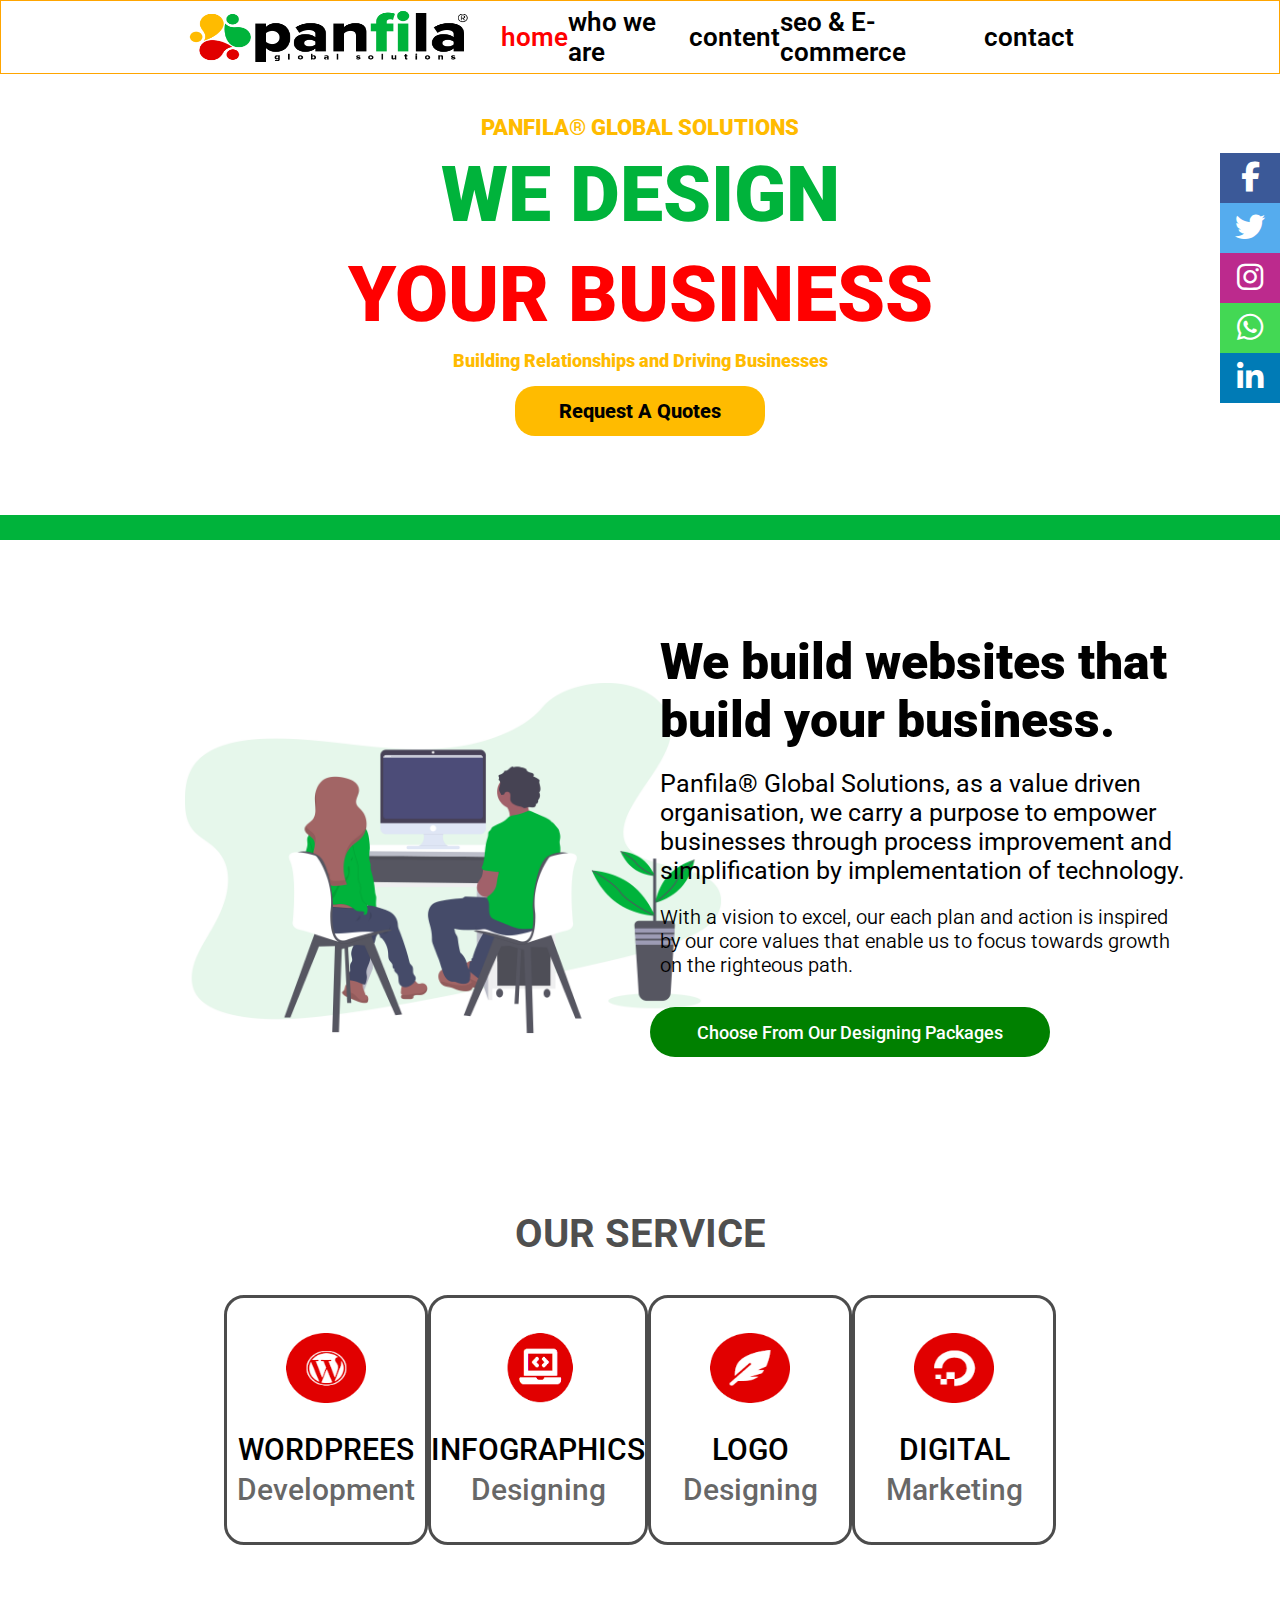
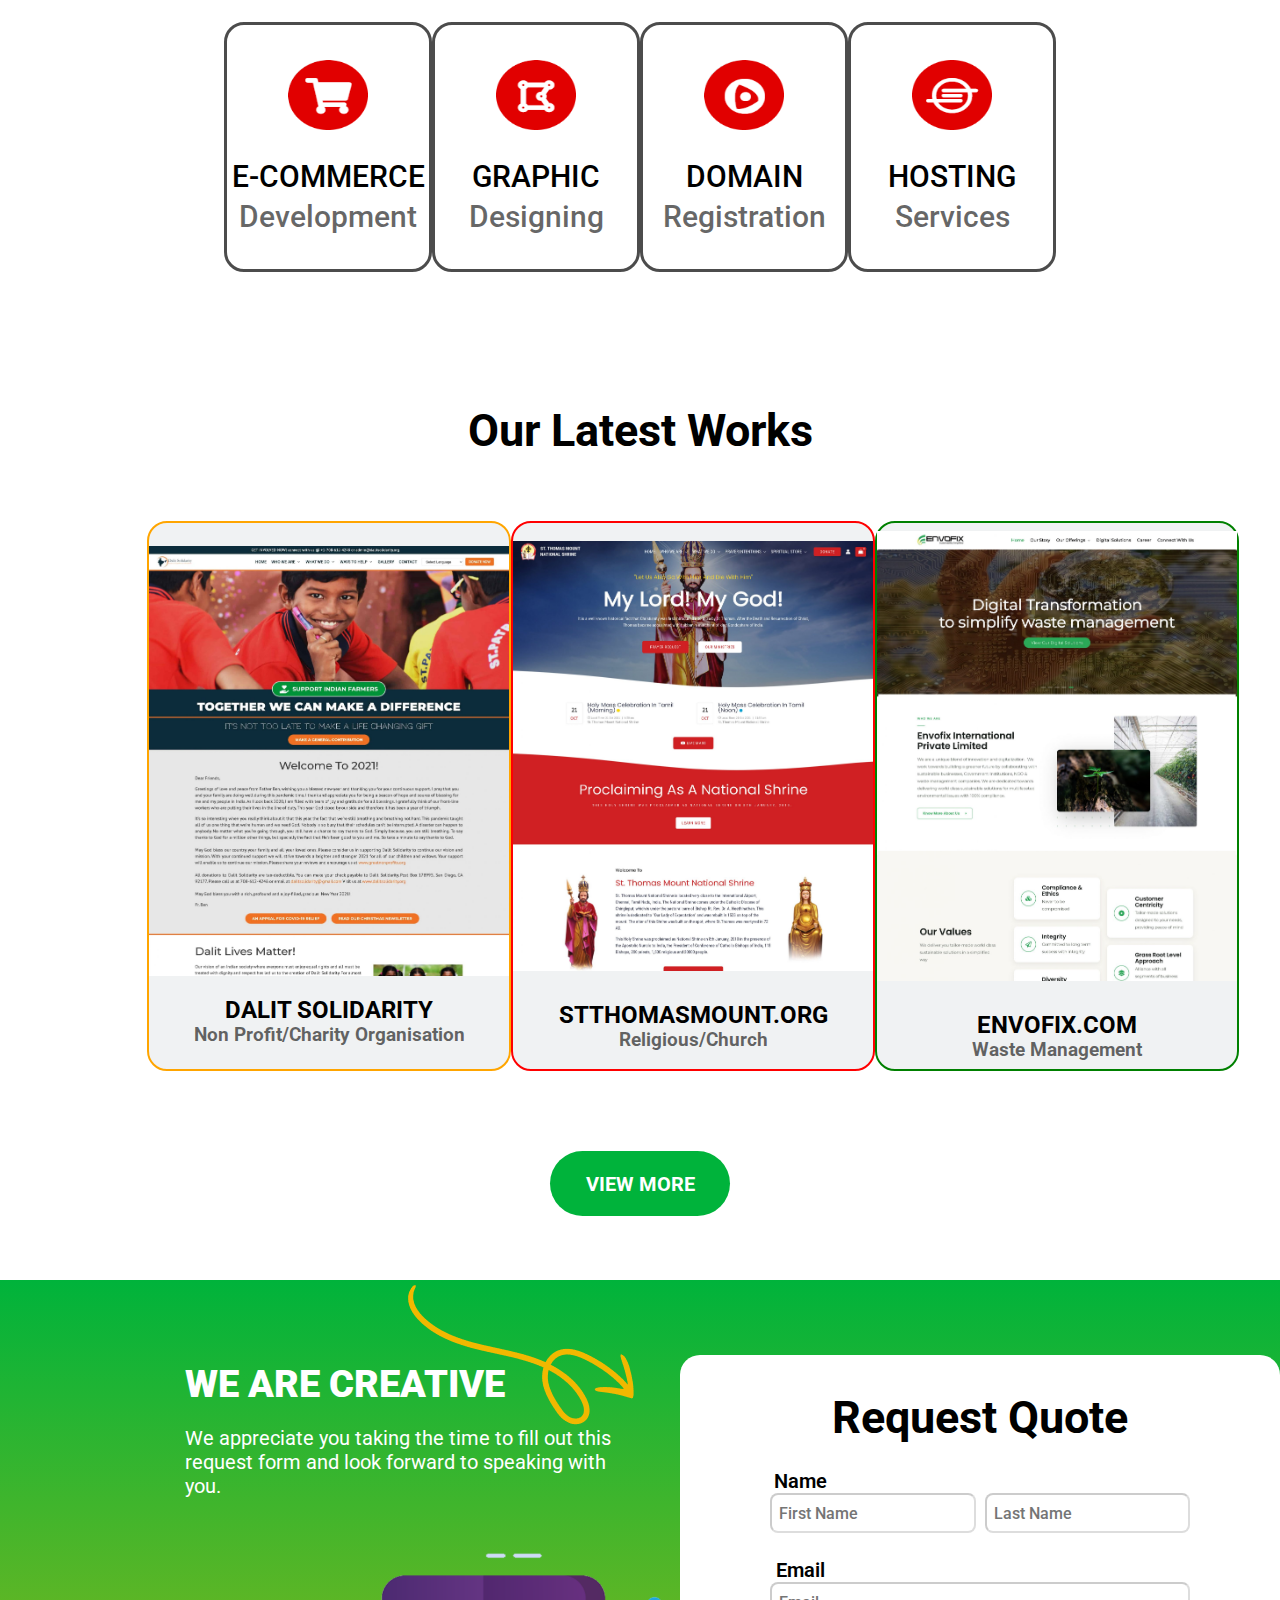
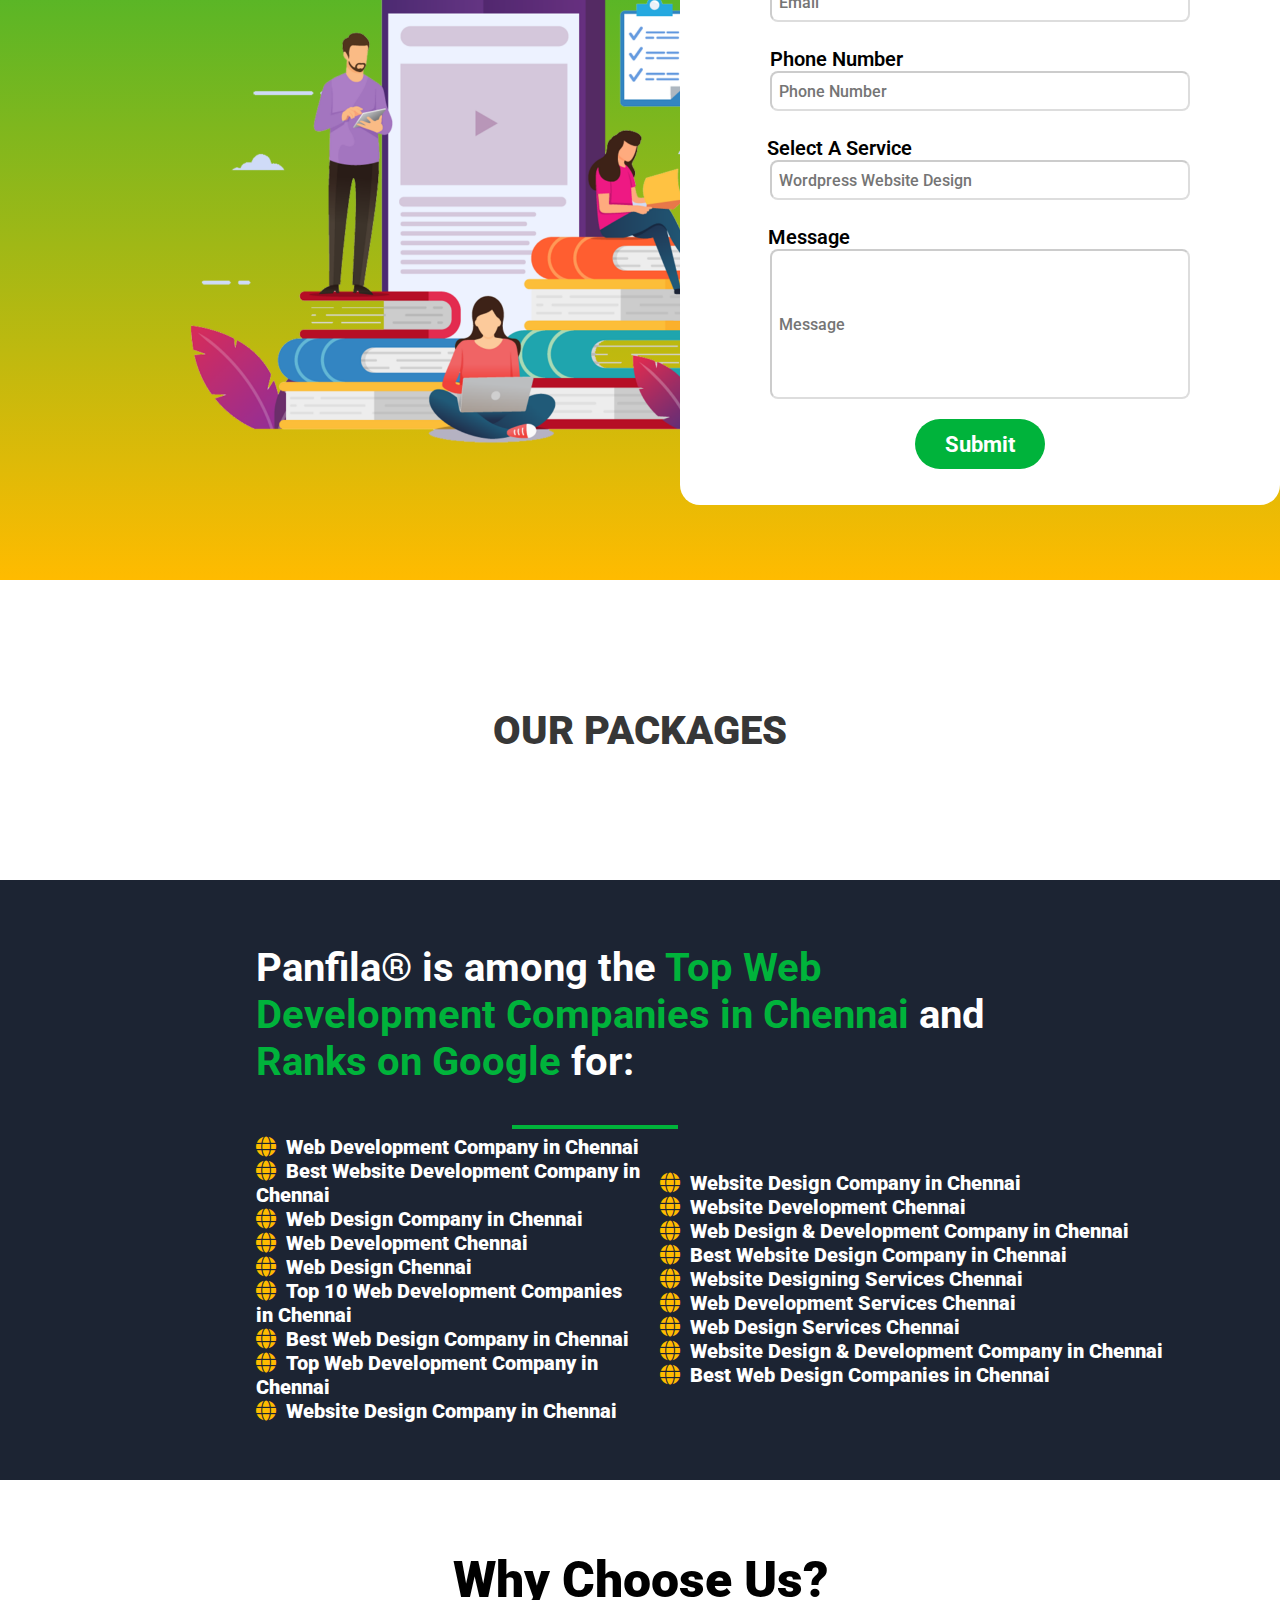
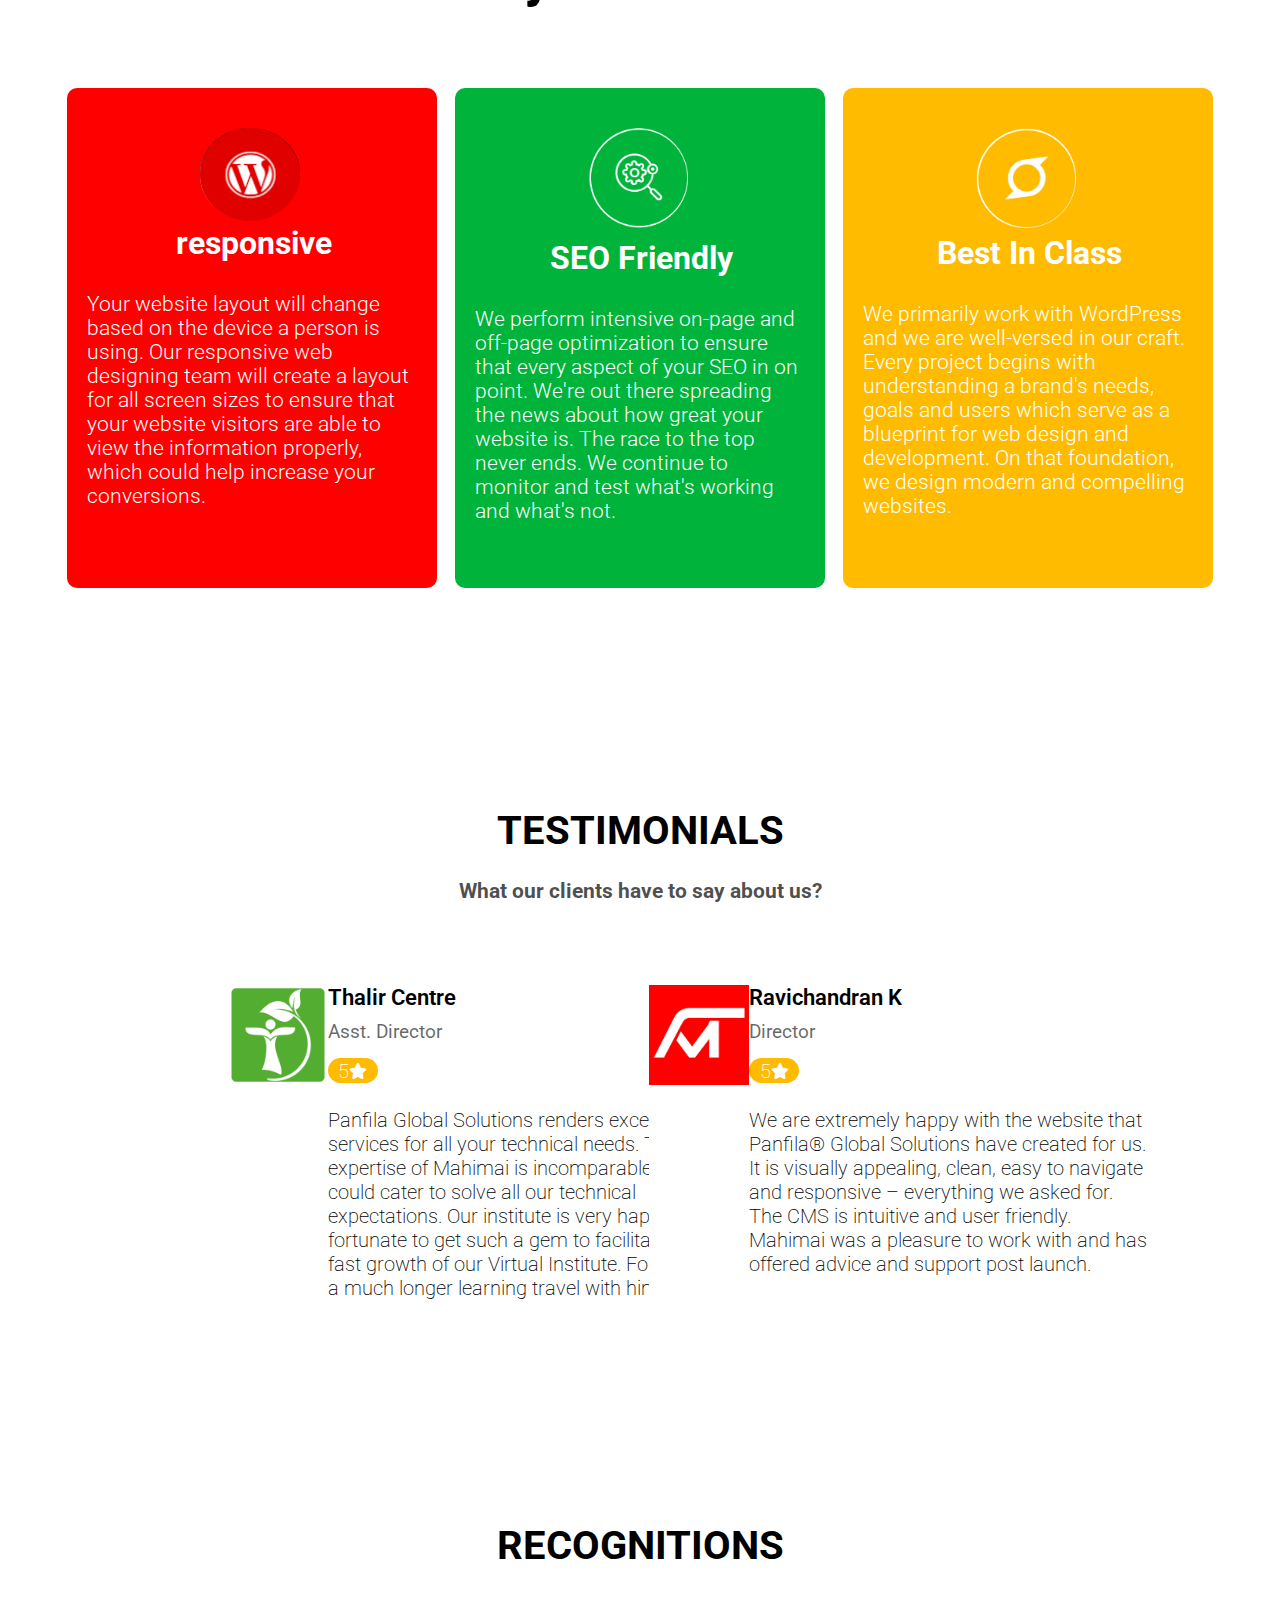
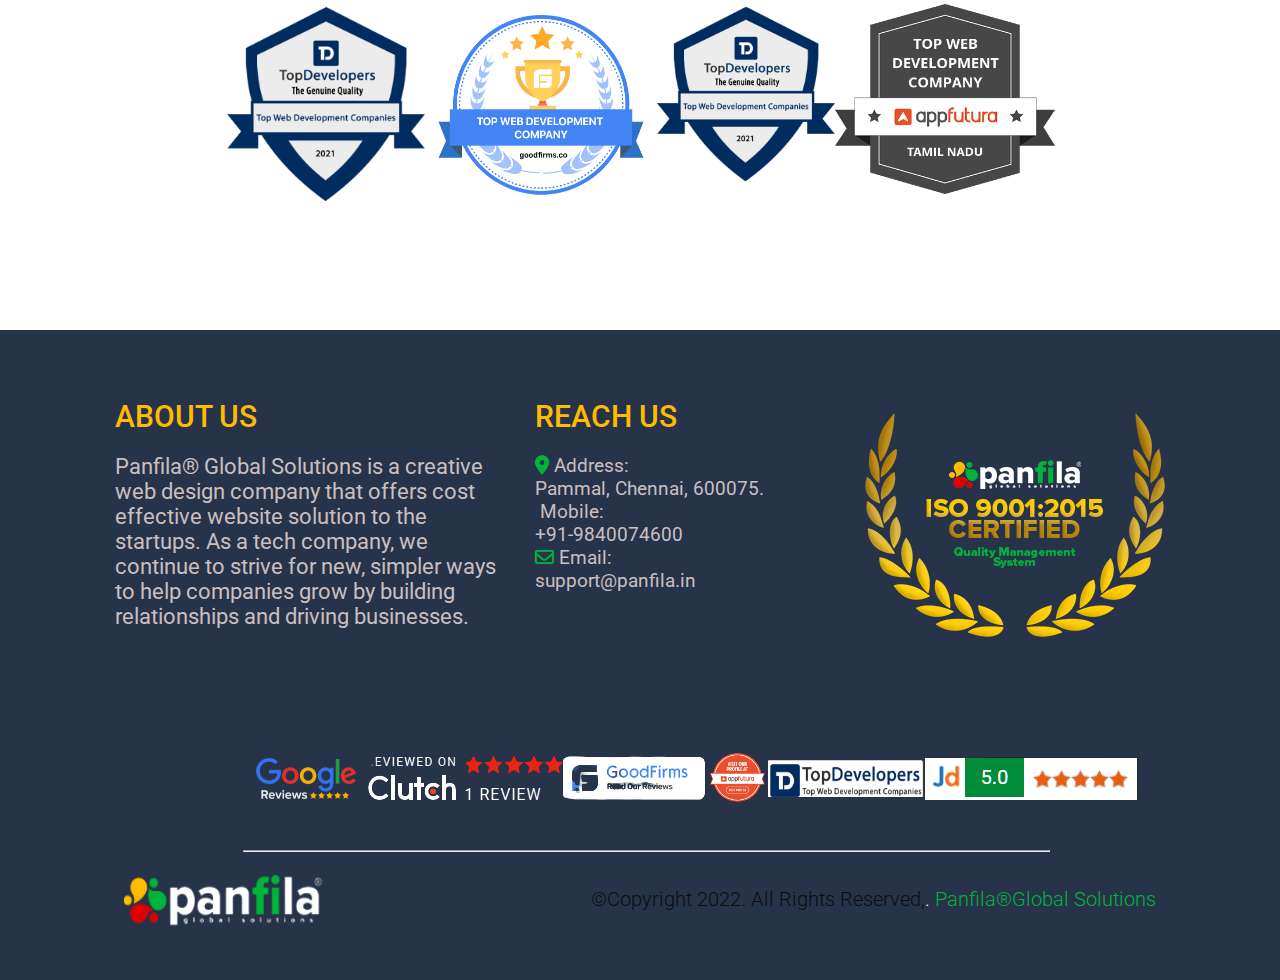
<file: index.html>
<!DOCTYPE html>
<html lang="en">
<head>
    <meta charset="UTF-8">
    <meta http-equiv="X-UA-Compatible" content="IE=edge">
    <meta name="viewport" content="width=device-width, initial-scale=1.0">
    <title>panfila</title>
    <link rel="stylesheet" href="style.css">
   <link rel="stylesheet" href=" https://cdnjs.cloudflare.com/ajax/libs/font-awesome/6.4.0/css/all.min.css">

</head>
<body>
    <div class="container">
        <div class="green-nav">
            <ul class="content">
                <li>Contact Us</li>
                <li>Request Quotes</li>
                <li><i class="fa-solid fa-phone"></i> &nbsp; 916353255</li>
                <li><i class="fa-solid fa-clock"></i> &nbsp; MON-SUN:10:00</li>
            </ul>
            <ul class="icon">
                <li><i class="fa-brands fa-twitter"></i></li>
                <li><i class="fa-brands fa-facebook"></i></li>
                <li><i class="fa-brands fa-instagram"></i></li>
                <li><i class="fa-brands fa-linkedin"></i></li>
            </ul>




        </div>
        <div class="white-nav">
            <img src="./logo.png">
            
            <ul>
                <li style="color: red;">home</li>
                <li>who we are</li>
                <li>content</li>
                <li>seo & E-commerce</li>
                <li>contact</li>
            </ul>
        </div>
        <div class="hero-section">
        <div class="text-section">
          <h5>PANFILA® GLOBAL SOLUTIONS</h5>
          <h1>WE DESIGN</h1>
          <h2>YOUR BUSINESS</h2>
          <h6>Building Relationships and Driving Businesses</h6>
          <button>Request A Quotes</button>

        </div>
        <div class="side-icon">
            <div class="icon-box-1"><span style="font-size: 30px;"><i class="fa-brands fa-facebook-f"></i></span></div>
            <div class="icon-box-2"><span style="font-size: 30px;"><i class="fa-brands fa-twitter"></i></span></div>
            <div class="icon-box-3"><span style="font-size: 30px;"><i class="fa-brands fa-instagram"></i></span></div>
            <div class="icon-box-4"><span style="font-size: 30px;"><i class="fa-brands fa-whatsapp"></i></span></div>
            <div class="icon-box-5"><span style="font-size: 30px;"><i class="fa-brands fa-linkedin-in"></i></span></div>

            </box-1>
        </div>
        </div>
        <div class="business-section">
            <div class="image-section">
                <img src="./undraw_pair_programming_njlp.png">

            </div>
            <div class="text">
                <h1>We build websites that <br> build your business.</h1>
                <h3>Panfila® Global Solutions, as a value driven <br> organisation, we carry a purpose to empower <br> businesses through process improvement and<br>
                    simplification by implementation of technology.</h3>
                <p>With a vision to excel, our each plan and action is inspired <br> by our core values that enable us to focus towards growth <br>
                    on the righteous path.</p>
                <button>Choose From Our Designing Packages </button>
            </div>
           </div>
            <div class="service">
                
                 <h2>OUR SERVICE</h2>
               
                
                <div class="box1">
                    <div class="box ">
                        <img src="./d.png">
                        <h3>WORDPREES</h3>
                        <h4>Development</h4>
                    </div>
                    <div class="box ">
                        <img src="./info.png.png">
                        <h3>INFOGRAPHICS</h3>
                        <h4>Designing</h4>
                    </div>
                    <div class="box ">
                        <img src="./Screenshot (27)-modified.png">
                        <h3>LOGO</h3>
                        <h4>Designing</h4>
                    </div>
                    <div class="box">
                        <img src="./dd.png">
                        <h3>DIGITAL</h3>
                        <h4>Marketing</h4>
                    </div>
                </div>
                <div class="box2">
                    <div class="box ">
                        <img src="./e.png">
                        <h3>E-COMMERCE</h3>
                        <h4>Development</h4>
                    </div>
                    <div class="box ">
                        <img src="./f.png">
                        <h3>GRAPHIC</h3>
                        <h4>Designing</h4>
                    </div>
                    <div class="box ">
                        <img src="./g.png">
                        <h3>DOMAIN</h3>
                        <h4>Registration</h4>
                    </div>
                    <div class="box">
                        <img src="./k - Copy.png">
                        <h3>HOSTING</h3>
                        <h4>Services</h4>
                    </div>
                </div>
                </div>
            </div>
            <div class="work">
                <h1>Our Latest Works</h1>
                <div class="box-3">
                    <div class="box-first">
                        <img src="./pgs_portfolio_dalitsolidarity.org_-1638x2048.jpg">
                        <h2>DALIT SOLIDARITY</h2>
                        <h3>Non Profit/Charity Organisation</h3>
                    </div>
                    <div class="box-second">
                        <img src="./pgs_portfolio_stthomasmount.org_-1638x2048.jpg">
                        <h2>STTHOMASMOUNT.ORG</h2>
                        <h3>Religious/Church</h3>
                     </div>
                    <div class="box-third">
                        <img src="./pgs_portfolio_envofix.com_-1638x2048.jpg">
                        <h2>ENVOFIX.COM</h2>
                        <h3>Waste Management</h3>
                    </div>
                    
                </div>
                <button>VIEW MORE</button>
            </div>
            
            
            
            
            <div class="bg-section">

              
                <div class="arrow"><img src="arrow.png"></div> 
                
                <div class="text-part">
                   

                    <h1>WE ARE CREATIVE</h1>
                    <p>We appreciate you taking the time to fill out this request form and look forward to speaking with you.</p>
                  <img src="./req-a-quote-1024x1024.png">
                  
                    
                </div>
            
                <div class="form-part">
                   

                    <div class="form">
                        <h1>Request Quote</h1>
                        <label for="Name">Name</label>
                        <span>
                            <input type="text" placeholder="First Name"> 
                            <input type="text" placeholder="Last Name">
                            </span>
                            <label for="Email">Email</label> 
                            <input type="email" placeholder="Email">
                            <label for="Phone Number">Phone Number</label> 
                            <input type="text" placeholder="Phone Number">
                            <label for="Select A Service">Select A Service</label> 
                            <input type="text" placeholder="Wordpress Website Design">
                            <label for="message">Message</label> 
                            <input type="text" placeholder="Message">
                            <button>Submit</button>

                    </div>
                </div>
                
            </div>
            <div class="package">
                <h1>OUR PACKAGES</h1>
            </div>
            <div class="detail-box">
                
                    <h1>Panfila® is among the <span style="color:#00b33b;">Top Web Development Companies  in Chennai </span>and  <span style="color:#00b33b;">Ranks on Google </span>for:</h1>
                     <hr>
                
                <div class="ranks">
                
                <div class="dev-chennai">
                    <ul>
                        <li><i class="fa-solid fa-globe"  style="color: #FFBB00;"></i> &nbsp;Web Development Company in Chennai</li>
                        <li><i class="fa-solid fa-globe"  style="color: #FFBB00;"></i> &nbsp;Best Website Development Company in Chennai</li>
                        <li><i class="fa-solid fa-globe"  style="color: #FFBB00;"></i> &nbsp;Web Design Company in Chennai</li>
                        <li><i class="fa-solid fa-globe"  style="color: #FFBB00;"></i> &nbsp;Web Development Chennai</li>
                        <li><i class="fa-solid fa-globe"  style="color: #FFBB00;"></i> &nbsp;Web Design Chennai</li>
                        <li><i class="fa-solid fa-globe"  style="color: #FFBB00;"></i> &nbsp;Top 10 Web Development Companies in Chennai</li>
                        <li><i class="fa-solid fa-globe"  style="color: #FFBB00;"></i> &nbsp;Best Web Design Company in Chennai</li>
                        <li><i class="fa-solid fa-globe"  style="color: #FFBB00;"></i> &nbsp;Top Web Development Company in Chennai</li>
                        <li><i class="fa-solid fa-globe"  style="color: #FFBB00;"></i> &nbsp;Website Design Company in Chennai</li>
                    </ul>
                </div>
                <div class="design-chennai">
                    <ul>
                        <li> <i class="fa-solid fa-globe" style="color: #FFBB00;"></i> &nbsp;Website Design Company in Chennai</li>
                        <li><i class="fa-solid fa-globe" style="color: #FFBB00;"></i> &nbsp;Website Development Chennai</li>
                        <li><i class="fa-solid fa-globe" style="color: #FFBB00;"></i> &nbsp;Web Design & Development Company in Chennai</li>
                        <li><i class="fa-solid fa-globe" style="color: #FFBB00;"></i> &nbsp;Best Website Design Company in Chennai</li>
                        <li><i class="fa-solid fa-globe"  style="color: #FFBB00;"></i> &nbsp;Website Designing Services Chennai</li>
                        <li><i class="fa-solid fa-globe"  style="color: #FFBB00;"></i> &nbsp;Web Development Services Chennai</li>
                        <li><i class="fa-solid fa-globe"  style="color: #FFBB00;"></i> &nbsp;Web Design Services Chennai</li>
                        <li><i class="fa-solid fa-globe"  style="color: #FFBB00;"></i> &nbsp;Website Design & Development Company in Chennai</li>
                        <li><i class="fa-solid fa-globe"  style="color: #FFBB00;"></i> &nbsp;Best Web Design Companies in Chennai</li>
                    </ul>
                </div>
                 </div>
                </div>

               <div class="choose">
                <h2>Why Choose Us?</h2>
                    <div class="box-part">
                       <div class="responsive">
                             <div class="res-img">
                                <img src="./d.png" alt="">
                                </div>
                                <div class="res-text">
                                <h1>responsive</h1>
                               
                             <p>Your website layout will change based on the device a person is using. Our responsive web designing team will create a layout for all screen sizes to ensure that your website visitors are able to view the information properly, which could help increase your conversions.</p>
                            </div>
                            
                            
                       </div>
                       <div class="friendly">
                        <div class="fnd-img">
                           <img src="./2.png" alt="">
                        </div>
                        <div class="fnd-text">
                            <h1>SEO Friendly</h1>
                            <p>We perform intensive on-page and off-page optimization to ensure that every aspect of your SEO in on point. We're out there spreading the news about how great your website is. The race to the top never ends. We continue to monitor and test what's working and what's not.</p>
                        </div>
                       </div>
                       <div class="class">
                        <div class="class-img">
                            <img src="./33.png" alt="">
                        </div>
                        <div class="class-text">
                           <h1>Best In Class</h1>
                           <p>We primarily work with WordPress and we are well-versed in our craft. Every project begins with understanding a brand's needs, goals and users which serve as a blueprint for web design and development. On that foundation, we design modern and compelling websites.</p>

                        </div>
                       </div>
                    </div>
               </div>

            </div>
            <div class="grey-container">
                <div class="test">
                    <h1>TESTIMONIALS</h1>
                    <h6>What our clients have to say about us?</h6>
                </div>
                <div class="test-part">
                    <div class="thalir">
                        <div class="thalir-img">
                            <img src="./THWC_LOGO_SQ_ICONPNG.png" alt=""></div>
                            <div class="thalir-txt">
                             <h2>Thalir Centre</h2>
                             <h3>Asst. Director</h3>
                             <div class="first-rating"><p>5</p><i class="fa-solid fa-star" style="color: white;"></i></div>
                             <h6>Panfila Global Solutions renders excellent services for all your technical needs. The expertise of Mahimai is incomparable that could cater to solve all our technical expectations. Our institute is very happy and fortunate to get such a gem to facilitate the fast growth of our Virtual Institute. Foreseeing a much longer learning travel with him…!</h6>
                            </div>
                    </div>



                    <div class="ravi">
                        <div class="ravi-img">
                            <img src="./MT-Logo-Hi-Res-2-2048x2048 (1).jpg" alt=""></div>
                            <div class="ravi-txt">
                             <h2>Ravichandran K</h2>
                             <h3>Director</h3>
                             <div class="second-rating"><p>5</p><i class="fa-solid fa-star" style="color: white;"></i></div>
                             <h6>We are extremely happy with the website that Panfila® Global Solutions have created for us. It is visually appealing, clean, easy to navigate and responsive – everything we asked for. The CMS is intuitive and user friendly. Mahimai was a pleasure to work with and has offered advice and support post launch.

                             </h6>
                            </div>
                    </div>



                </div>
            </div>
            <div class="recognition">
                <h1>RECOGNITIONS</h1>
                <div class="image-4">
                    <div class="img-1">
                        <img src="./Badge-Top-Web-Development-Companies-2021.png" alt="">
                    </div>
                    <div class="img-2">
                        <img src="./GoodFirms.co_.png" alt="">
                    </div>
                    <div class="img-3">
                        <img src="./Badge-Top-Web-Development-Companies-2021.png" alt="">
                    </div>
                    <div class="img-4">
                        <img src="./appfutura-badge-1.png" alt="">
                    </div>
                </div>
            </div>



            
            <div class="last-page">
               <div class="part-1">
                <div class="about-us">
                    <h1>ABOUT US</h1>
                    <p>Panfila® Global Solutions is a creative web design company that offers cost effective website solution to the startups. As a tech company, we continue to strive for new, simpler ways to help companies grow by building relationships and driving businesses.</p>
                </div>
                <div class="reach">
                    <h1>REACH US
                    </h1>
                    <ul class="detail">
                        <li><i class="fa-sharp fa-solid fa-location-dot" style="color: #00b33b;"></i>&nbsp;Address: <br>
                            Pammal, Chennai, 600075.</li>
                        <li><i class="fa-light fa-mobile" style="color: #00b33b;"></i>&nbsp;</i>Mobile:<br>
                            +91-9840074600</li>
                        <li><i class="fa-regular fa-envelope" style="color: #00b33b;"></i>&nbsp;Email:<br>
                            support@panfila.in</li>
                    </ul>
                </div>
                <div class="img-section">
                    <img src="./pgs_iso-9001-2015-certification-badge-1.png" alt="">
                </div>

                </div>
                <div class="part-2">
                    <ul class="logo-1">
                        <li><img src="./pgs_google-reviews-gold-e1623697032814.png">
                        </li>
                        <li><img src="./pa.sc-removebg-preview.png"></li>
                        <li><img src="./rv.sc-removebg-preview.png"></li>
                    </ul>
                    
                    <ul class="logo-2">
                        <li><img src="./gd.sc-removebg-preview.png"></li>
                        <li><img src="./ci.sc-removebg-preview.png"></li>
                        <li><img src="./tdd.sc.png"></li>
                        <li><img src="./rvv.sc.png"></li>
                    </ul>

                </div>
                <hr>



                <div class="last-last">
                    <div class="pan-logo">
                        <img src="./Screenshot_2023-05-14_155926-removebg-preview.png" alt="">
                    </div>
                    <div class="last-text">
                        <h3><span style="color: rgb(13, 13, 13);">©Copyright 2022. All Rights Reserved,</span>. <span style="color: #00b33b ;"> Panfila®Global Solutions</span></h3>
                    </div>
                </div>
            



        
    













    </div>
    
</body>
</html>
</file>
<file: style.css>
@import url('https://fonts.googleapis.com/css2?family=Roboto&display=swap');

*{
    margin: 0;
    padding: 0;
    box-sizing: border-box;
    font-family: 'Roboto', sans-serif;
}
.container{
    height: auto;
    width: 100%;

}
.green-nav{
    height: 40px;
    width: 100%;
    background-color: rgb(45, 167, 45);
    display: flex;
    align-items: center;
    justify-content: space-between;
}
.green-nav ul:first-child{
    height:70px;
    width: 40%;
    display: flex;
    align-items: center;
    justify-content: space-around;
    list-style: none;
    color: white;
    font-size: 18px;
font-weight: 350;
padding-left: 10%;
}
.content{
    width: 40%;

}
.icon{
    
    width: 20%;
    list-style: none;
    display: flex;
    align-items:center ;
    justify-content: space-between;
    color: white;
    padding-right: 15%;
}
.white-nav{
    height: 74px;
    width: 100%;
    display: flex;
    align-items: center;
    justify-content: center;
    justify-content:space-between;
    padding-right: 60px;
    padding-left: 70px;
    border: 1px solid orange;
    
    background: white;
    position: fixed;
    top: 0;
    
    
}
.white-nav img{
    height: 60px;
    width: 400px;
    padding-left: 10%;
}
.white-nav ul{
    width: 60%;
    display: flex;
    align-items: center;
    justify-content: space-between;
    margin: 30px;
    list-style: none;
    font-size: 26px;
    font-weight: 600;
    padding-right: 10%;
   
   /*width: 60%;
   display: flex;
   align-items: center;
   justify-content: space-evenly;
   justify-content: center;
   list-style: none;*/
}
.hero-section{
    height: 500px;
    width: 100%;
    background-image: url("https://panfila.in/wp-content/uploads/2022/01/web-g84f2ccbf0_1920.jpg");
    background-position:center;
    background-size: cover;
    
    
    display: flex;
    align-items: center;
    justify-content: center;
    border-bottom: 25px solid #00B33B;
    
}

.text-section{
 color: white;
 width: 500%;
 display: flex;
 flex-direction: column;
 align-items: center;
 justify-content: center;

 
}
.text-section h1{
    font-size: 77px;
    font-weight: 900;
    color: #00B33B;
    margin-top: 10px;
}
.text-section h5{
    font-size:22px;
    font-weight: 900;
    color:#FFBB00;
    margin-top: 15px;

}
.text-section h2{
    font-size: 77px;
    font-weight: 900;
    color:red;
    margin-top: 10px

}
.text-section h6{
    font-size:18px;
    font-weight: 900;
    color: #FFBB00;
    margin-top: 10px;

}
.text-section button{
    height: 50px;
    width: 250px;
    background-color: #FFBB00;
    color: black;
    font-size: 20px;
    font-weight: 800;
    margin-top: 15px;
    border-radius: 20px ;
    margin-bottom: 20px;
    border: none;
}
.text-section button:hover{
    background-color: green;
    color: white;
}
.side-icon{
    width: 70px;
    height: 500px;
    display: flex;
    align-items: center;
    justify-content: center;
    flex-direction: column;
    position: fixed;
    right: 0;
    top: 50;
    border-radius: 20px;
    padding-left: 10px;
}
.icon-box-1{
    width: 60px;
    height: 50px;
    background-color: #3b5998;
    color: white;
    display: flex;
    align-items: center;
    justify-content: center;
    
}
.icon-box-1:hover{
    background-color: rgb(18, 18, 18);
}
.icon-box-2{
    width: 60px;
    height: 50px;
    background-color:#55ACEE;
    color: white;
    display: flex;
    align-items: center;
    justify-content: center;
}
.icon-box-2:hover{
    background-color: rgb(18, 18, 18);
}
.icon-box-3{
    width: 60px;
    height: 50px;
    background-color: #bc2a8d;
    color: white;
    display: flex;
    align-items: center;
    justify-content: center;
}
.icon-box-3:hover{
    background-color: rgb(18, 18, 18);
}
.icon-box-4{
    width: 60px;
    height: 50px;
    background-color:#43d854;
    color: white;
    display: flex;
    align-items: center;
    justify-content: center;
}
.icon-box-4:hover{
    background-color: rgb(18, 18, 18);
}
.icon-box-5{
    width: 60px;
    height: 50px;
    background-color: #007bb6;
    color: white;
    display: flex;
    align-items: center;
    justify-content: center;
}
.icon-box-5:hover{
    background-color: rgb(18, 18, 18);
}

.business-section{
    height: 600px;
    width: 100%;
    display: flex;
    align-items: center;
    justify-content: center;
}
.image-section{
    
    width: 40%;
    padding-left: 10%;
    
}  
.image-section img{
    width: 650px;
    margin-top: 40px;
    /* padding-left: 50%; */
}
.text{
    width: 60%;
    padding-left: 10%;
    

}  
.text h1{
    color: black;
    font-size: 50px;
    font-weight: 900;
    margin: 20px;

    
}
.text h3{
    color: black;
    font-size:25px ;
    font-weight: 400;
    margin: 20px;
}
.text p{
    color: black;
    font-size:20px ;
    font-weight: 350;
    margin: 20px;

}
.text button{
    height: 50px;
    width: 400px;
    background-color: green;
    color: white;
    border: none;
    border-radius: 40px;
    font-size: 18px;
    font-weight: 500;
    margin: 10px;
}
.text button:hover{
    background-color: red;
    color: white;
}
.service{
    height:800px;
    width: 100%;
    background-image: url(https://img.freepik.com/premium-photo/white-paper-texture-background-kraft-paper_364465-62.jpg?w=1380);
    background-position: center;
    background-size: cover;
    display: flex;
    align-items: center;
    flex-direction: column;
    padding-top: 70px;
    
    color: rgba(0, 0, 0, 0.7);
}
.service h2{
    font-size: 40px;
    font-weight: 400;
    margin-bottom: 30px;
    font-size: 40px;
    font-weight: 700;

}
.box1{
    height: 350px;
    width: 65%;
    display: flex;
    align-items: center;
     justify-content: space-around; 
    /* background-color: #333333; */
    padding-bottom : 60px;
}
.box{
    height: 250px;
    width: 250px;
    border: 3px solid rgba(0, 0, 0, 0.7) ;
    display: flex;
    align-items: center;
    justify-content: center;
  flex-direction: column;
  border-radius: 20px;

}
.box h3{
    color: black;
    font-size: 30px;
    font-weight: 500;
    padding-top: 29px;
}
.box h4{
    color:rgba(0, 0, 0, 0.6);
    font-size: 30px;
    font-weight: 500;
    padding-top: 5px;
}
.box img{
    height: 70px;
    width: 80px;
}
.box2{
    height: 350px;
    width: 65%;
    display: flex;
    align-items: center;
     justify-content: space-around; 
    /* background-color: #333333; */
    padding-bottom : 60px;
}
.work{
    height:700%;
    width: 100%;
     display: flex;
    align-items: center;
   /* justify-content: center; */
   flex-direction: column;
   /* background-color: rgb(2, 2, 2); */
}
.work h1{
    color: black;
    font-size: 45px;
    font-weight: 700;
    margin-top: 5%;
    margin-bottom: 5%;
}
.box-3{
    height:700%;
    width: 77%;
    display: flex;
    align-items: center;
     justify-content: space-around; 
    /* background-color: #333333; */
    padding-bottom : 60px;
    
    
}

    

.box-first{
    height: 550px;
    width: 410px;
    border: 2px solid orange ;
    display: flex;
    align-items: center;
    justify-content: center;
  flex-direction: column;
  border-radius: 20px;
  background-color: rgb(240, 242, 243);


    
}
.box-first img{
    height: 430px;
    width: 360px;
    
     margin-bottom: 20px;
    
}
.box-first h3{
    color: rgba(0, 0, 0, 0.6);
}
.box-first  :hover{
    transition: all ease-in-out;
    transform: scale(90%);
}
.box-second{
    height: 550px;
    width: 410px;
    border: 1px solid white ;
    display: flex;
    align-items: center;
    justify-content: center;
  flex-direction: column;
  border-radius: 20px;
  border: 2px solid red;
  background-color: rgb(240, 242, 243);

  

    
}
.box-second img{
    height: 430px;
    width: 360px;
    margin-bottom: 30px;
}
.box-second h3{
    color: rgba(0, 0, 0, 0.6);
}
.box-second :hover{
    transition: all ease-in-out;
    transform: scale(90%);
}
.box-third{
    height: 550px;
    width: 410px;
    border: 1px solid white ;
    display: flex;
    align-items: center;
    justify-content: center;
  flex-direction: column;
  border-radius: 20px;
  border: 2px solid green;
  background-color: rgb(240, 242, 243);


    
}

.box-third img{
    height: 450px;
    width: 360px;
    margin-bottom: 30px;
    
}
.box-third h3{
    color: rgba(0, 0, 0, 0.6);
}
.box-third :hover{
    transition: all ease-in-out;
    transform: scale(90%);
}
.work button{
    height: 65px;
    width: 180px;
    border-radius: 40px;
    border: none;
    background-color:#00B33B;
    color: white;
    font-size: 20px;
    margin-bottom: 5%;
    font-weight: 700;
    
}
.work button:hover{
    background-color: red;
    color: white;
}

.bg-section {
    height: 900px;
    width: 100%;
    
    background-image: linear-gradient(180deg, #00B33B 0%, #FFBB00 100%);
    display: flex;
    align-items: center;
    justify-content: space-around;
   
}
.text-part{
    height: 700px;
    width: 40%;
    display: flex;
    flex-direction: column;
   
 justify-content: center; 
 padding-left: 5%;
}
.arrow{
    height:10px;
    width: 50px;
    position: relative;
    left: 30%;
     bottom: 440px;
    
}




.text-part h1{
    color: white;
    font-size: 38px;
    font-weight: 900;
}

.text-part p{
    font-size: 20px;
    color: white;
    font-weight: 400;
    padding-top: 20px;
}


.text-part img{
    height: 700px;
  
    width: 600px;
}
.form-part{
    width: 45%;

}
.form{
    width: 600px;
    background-color: white;
    height: 750px;
    display: flex;
    align-items: center;
    justify-content: center;
    flex-direction: column;
    border-radius: 20px;
}
.form span{
    width: 70%;
    display: flex;
    align-items: center;
    
    justify-content: space-between;

}
.form span input{
    width: 49%;
    display: flex;
    
   
}
.form input{
    width: 70%;
    height: 40px;
    
    border-radius: 8px;
    border-color: rgba(0, 0, 0, 0.2);
    font-size: 16px;
    font-weight: 500;
    color: rgba(0, 0, 0, 0.7);
    padding-left: 7px;

}

.form h1{
    font-size: 45px;
}

.form label{
    font-size: 20px;
    margin-top: 25px;
    font-weight: 600;
}
.form input:nth-child(11){
    height: 150px;
}
button{
    height: 50px;
    width: 130px;
    font-size: 22px;
    font-weight: 700;
    border-radius: 30px;
    background-color: #00B33B;
    color: white;
    border: none;
    margin-top: 20px;
}
button:hover{
    background-color: red;
}
.form label:nth-child(2){
    padding-right: 60%;
}
.form label:nth-child(4){
    padding-right: 60%;
}
.form label:nth-child(6){
    padding-right: 48%;
}
.form label:nth-child(8){
    padding-right: 47%;
}
.form label:nth-child(10){
    padding-right: 57%;
    display: flex;
    align-items: center;
}

.package{
    height:300px;
    width: 100%;
    display: flex;
    align-items: center;
    justify-content: center;
}
.package h1{
    font-size: 40px;
    font-weight: 900;
    color: rgba(0, 0, 0, 0.8);
}
.detail-box{
    height: 600px;
    width: 100%;
    background-color:  #1C2433;
    
}
.detail-box h1{
    
    width: 90%;
    color: white;
    font-size: 40px;
    padding-top: 5%;
    padding-left: 20%;
    padding-right: 10%;
}
.detail-box hr{
    width: 13%;
    height: 4px;
    border: none;
    margin-top: 40px;
    /* margin-bottom: 30px; */
    margin-left: 40%;
    /* border-radius: 20px; */
    background-color: #00B33B;
}
.ranks{
    height:300px;
    width: 100%;
     display: flex;
    align-items: center;
    justify-content: center; 
    
    
}




 
.dev-chennai{
    width: 50%;
    
  
}
.dev-chennai ul{
    list-style: none;
    padding-left:40%;
    font-size: 20px;
    font-weight: 900;
    color: white;
}
.design-chennai{
    width: 50%;
    

}
.design-chennai ul{
    list-style: none;
    padding-left: 20px;
    font-size: 20px;
    font-weight: 900;
    color:white;
}
.choose{
    width: 100%;
    height: 800px;
    display: flex;
    flex-direction: column;
    align-items: center;
    justify-content: center;
    padding-top: 20px;
    padding-bottom: 5%;
}
.choose h2{
    height: 200px;
    width: 100%;
    font-size: 50px;
    font-weight: 900;
    text-align: center;
    display: flex;
    align-items: center;
    justify-content: center;
}
.box-part{
    height: 700px;
    width: 100%;
    display: flex;
    align-items: center;
    /* flex-direction: column; */
    justify-content: center; 
    gap: 18px; 
    
    

}
.responsive{
    height: 500px;
    width: 370px;
    /* border: 1px solid red; */
    background-color:red;
    border-radius: 10px;
}
.res-img{
    height: 90px;
    width: 100px;
    border-radius: 50%;
    background-color: rgb(70, 4, 4);
    border-color: white;
    margin-top: 40px;
    margin-left:36%;
    align-items: center;
}
.res-img img{
    height: 100px;
    width: 100%;
    padding-bottom: 7px;
    
}
.res-text{
    width: 100%;
    height: 40px;
    display: flex;
    align-items: center;
    flex-direction: column;
    justify-content: center;
    /* flex-wrap: wrap; */
    padding: 20px;
    margin-top: 5px;
    padding-top: 35px;
}
.res-text h1{
    width: 100%;
    margin-top: 10px;
    text-align: center;
    padding-left: 3px;
    color: white;
}
.res-text p{
    width: 100%;
    height: 10px;
    font-size:21px;
    font-weight: 300;
    margin-top: 30px;
    color: white;
}
.friendly{
    height: 500px;
    width: 370px;
    /* border: 1px solid red; */
    background-color:#00B33B;
    border-radius: 10px;
} 
.fnd-img{
    height: 90px;
    width: 100px;
    border-radius: 50%;
    background-color:#00B33B;
    border-color: white;
    margin-top: 40px;
    margin-left:36%;
    align-items: center;

}
.fnd-img img{
    height: 100px;
    width: 100%;
    /* padding-bottom: 10px; */
    
}
.fnd-text{
    width: 100%;
    height: 40px;
    display: flex;
    align-items: center;
    flex-direction: column;
    justify-content: center;
    padding: 20px;
    margin-top: 5px;
    padding-top: 50px;
}
.fnd-text h1{
    width: 100%;
    margin-top: 10px;
    text-align: center;
    padding-left: 3px;
    color: white;
}
.fnd-text p{
    width: 100%;
    height: 10px;
    font-size: 21px;
    font-weight: 300;
    margin-top: 30px;
    color: white;
}
.class{
    height: 500px;
    width: 370px;
    /* border: 1px solid red; */
    background-color:#FFBB00;
    border-radius: 10px;
    
} 
.class-img{
    height: 100px;
    width: 100px;
    border-radius: 50%;
    background-color:#FFBB00;
    border-color: white;
    margin-top: 40px;
    margin-left:36%;
    align-items: center;

}
.class-img img{
    height: 100px;
    width: 100%;
    
}

.class-text{
    width: 100%;
    height: 40px;
    display: flex;
    align-items: center;
    flex-direction: column;
    justify-content: center;
    padding: 20px;
    margin-top: 5px;
    padding-top: 35px;
}
.class-text h1{
    width: 100%;
    margin-top: 10px;
    text-align: center;
    padding-left: 3px;
    color: white;
}
.class-text p{
    width: 100%;
    height: 10px;
    font-size: 21px;
    font-weight: 300;
    margin-top: 30px;
    color: white;
}

.test-section{
    height: 700px;
    width: 100%;
    background-color: grey;
    display: flex;
    flex-direction: column;
    align-items: center;
    justify-content: center;
}
.test-section h1{
    width: 100%;
    color: white;
    text-align: center;


}
.test-section p{
    width: 100%;
    color: white;
    text-align: center;
    /* display: flex;
    flex-direction: column;
    align-items: center;
    justify-content: center; */
}
.test-part{
    height: 700px;
    width: 100%;
    /* border: 1px solid blue; */
    display: flex;
    /* flex-direction: column; */
    align-items: center;
    justify-content: center;
    padding-right: 15%;
    padding-left: 15%;
}
.asst-director{
    height:20px;
    width: 50%;
    border: 1px solid red;
    background-color: white;
    /* display: flex;
    /* flex-direction: column; */
    /* align-items: center; */
    justify-content: center;  
}
.asst-img{
    height: 600px;
    width: 20%;
    /* border: 1px solid black; */
    display: flex;
    /* flex-direction: column; */
    align-items: center;
    justify-content: center;
    /* justify-content: space-evenly; */
}
.asst-img img{
    height:100px ;
    width: 100px;
    margin-bottom: 240%;
}
.txt{
    height: 200px;
    width: 30%;
}
.txt h1{
    font-size: 20px;
    color: black;
    margin-top:1%;
    /* margin-bottom: 5%; */
    padding-right:20%;
    width: 100%;
}.txt h5{
    font-size: 18px;
    margin-top: 10px;
}
.txt h6{
    width: 500px;
    color: black;
    font-size: 18px;
    margin-top: 20px;
    font-weight: 100;
}
.first-rating{
    height: 20px;
    width: 40px;
  
  background-color: #FFBB00;
  display: flex;
  border-radius: 30px;
  margin-top: 15px;
}
.first-rating p{
    font-size: 20px;
    color: white;
    font-weight: 400;
    /* margin-top: 2px; */
}




.asst-director{
    height:600px;
    width: 50%;
    border: 1px solid red;
    background-color: white;
    display: flex;
    /* flex-direction: column; */
    align-items: center;
    justify-content: center; 
}
.asst-img{
    height: 600px;
    width: 20%;
    /* border: 1px solid black; */
    display: flex;
    /* flex-direction: column; */
    align-items: center;
    justify-content: center;
    /* justify-content: space-evenly; */
}
.asst-img img{
    height:100px ;
    width: 100px;
    margin-bottom: 240%;
}
.txt{
    height: 500px;
    width: 100%;
}
.txt h1{
    font-size: 22px;
    color: black;
    margin-top:3%;
    /* margin-bottom: 5%; */
    padding-right:82% ;
    /* width: 200px; */
}.txt h5{
    font-size: 18px;
    margin-top: 10px;
}
.txt h6{
    width: 500px;
    color: black;
    font-size: 18px;
    margin-top: 20px;
    font-weight: 100;
}
.first-rating{
    height: 20px;
    width: 40px;
  
  background-color: #FFBB00;
  display: flex;
  border-radius: 30px;
  margin-top: 15px;
}
.first-rating p{
    font-size: 20px;
    color: white;
    font-weight: 400;
    /* margin-top: 2px; */
}
.grey-container{
    height: 750px;
    width: 100%;
    background-image: url(https://img.freepik.com/premium-photo/white-paper-texture-background-kraft-paper_364465-62.jpg?w=1380);
        background-position: center;
    background-size: cover;
    display: flex;
    align-items: center;
    justify-content: center;
    flex-direction: column;

}
.test{
    height: 200px;
    width: 100%;
    /* background-color: grey; */
    display: flex;
    align-items: center;
    justify-content: center;
    flex-direction: column;
    /* border: 2px solid yellow; */
    /* margin-bottom: 3%; */

}
.test h1{
    /* height: 200px; */
    width: 100%;
    color: black;
    text-align: center;
    font-size: 40px;
}
.test h6{
    width: 100%;
    text-align: center;
    color: black;
    font-size: 21px;
    padding-top: 2%;
    color: rgba(0, 0, 0, 0.7);

}
.test-part{
    height: 400px;
    width: 100%;
    /* border: 2px solid red; */
    gap: 18px;
    /* pa */
}
.thalir{
    height: 380px;
    width: 45%;
    display: flex;
    background-color: white;
}
.thalir-img{
    height: 100px;
    width: 200px;
    display: flex;
    flex-direction: column;
    align-items: center;
    justify-content: center;
    padding-top: 10%;
}
.thalir-img img{
    height: 100px;
    width: 100px;
}
.thalir-txt{
    height: 400px;
    width: 100%;
    padding-top: 5%;
}
.thalir-txt h2{
    font-size: 22px;
    font-weight: 600;
}
.thalir-txt h3{
    font-size: 19px;
    font-weight:400 ;
    padding-top: 10px;
    color: rgba(0, 0, 0, 0.6);
}
.thalir-txt h6{
    font-size: 20px;
    font-weight: 200;
    padding-top: 25px;
    width: 400px;
}
.first-rating{
    background-color: #FFBB00;
    border-radius: 30px;
    display: flex;
    align-items: center;
    justify-content: center;
    width: 50px;
    height: 25px;
}
.first-rating p{
    font-size: 20px;
    font-weight: 200;
    text-align: center;
    color:white;
}





.ravi{
    height: 380px;
    width: 45%;
    display: flex;
    background-color: white;
}
.ravi-img{
    height: 100px;
    width: 200px;
    display: flex;
    flex-direction: column;
    align-items: center;
    justify-content: center;
    padding-top: 10%;
}
.ravi-img img{
    height: 100px;
    width: 100px;
}
.ravi-txt{
    height: 400px;
    width: 100%;
    padding-top: 5%;
}
.ravi-txt h2{
    font-size: 22px;
    font-weight: 600;
}
.ravi-txt h3{
    font-size: 19px;
    font-weight:400 ;
    padding-top: 10px;
    color: rgba(0, 0, 0, 0.6);
    padding-bottom: 15px;
}
.ravi-txt h6{
    font-size: 20px;
    font-weight: 200;
    padding-top: 25px;
    width: 400px;
}
.second-rating{
    background-color: #FFBB00;
    border-radius: 30px;
    display: flex;
    align-items: center;
    justify-content: center;
    width: 50px;
    height: 25px;
}
.second-rating p{
    font-size: 20px;
    font-weight: 200;
    text-align: center;
    color:white;
}
.recognition{
    height: 500px;
    width: 100%;
    display: flex;
    align-items: center;
    justify-content: center;
    flex-direction: column;

}
.recognition h1{
    font-size: 40px;
    font-weight: 700;

}
.image-4{
    height:270px;
    width: 60%;
    /* border: 1px solid red; */
    display: flex;
    align-items: center;
    /* flex-direction: column; */
    justify-content: center;
    /* margin-left: 50px; */
    /* margin-right: 50px; */
}
.img-1{
    height: 200px;
    width: 100%;
}
.img-1 img{
    height: 200px;
    width: 200px;
}
.img-2{
    height: 200px;
    width: 100%;
}
.img-2 img{
    height: 200px;
    width: 230px;
}
.img-3{
    height: 200px;
    width: 100%;
}
.img-3 img{
    height: 180px;
    width: 180px;
}
.img-4{
    height: 200px;
    width: 100%;
}
.img-4 img{
    height: 190px;
    width: 220px;
}




.last-page{
    height: 650px;
    width: 100%;

    background-color: #273349;

}
.part-1{
    height:400px;
    width: 100%;
    display: flex;
    align-items: center;
    justify-content: center;
    padding-top: 3%;

}
.about-us{
    height: 300px;
    width: 400px;
}
.about-us h1{
    font-size: 30px;
    font-weight: 500;
    color: #FFBB00;
   
}
.about-us p{
    font-size: 22px;
    font-weight: 400;
    padding-top: 20px;
    color: #cabfbf
}
.reach{
    height: 300px;
    width: 300px;
}
.reach h1{
    font-size: 30px;
    font-weight: 500;
    padding-left: 20px;
    color: #FFBB00;

}
.detail{
    width: 100%;
    font-size: 19px;
    text-align: start;
}
.reach ul{
    display: flex;
    flex-direction: column;
    list-style: none;
    padding-top: 20px;
}
.detail li{
    padding-left: 20px;
    color: #cabfbf
}
.img-section{
    height:300px;
    width: 350px;
    padding-left: 50px;
}
.img-section img{
    width: 300px;
}
.part-2{
    height: 100px;
    width: 80%;
    display: flex;
    align-items: center;
    justify-content: space-between;
    margin-left: 20%;
    margin-right: 20%;
        
    
}
.logo-1{
    height: 300px;
    width: 25%;
    display: flex;
    align-items: center;
    justify-content: space-between;
}
.part-2 ul{
    list-style: none;
  
}
.logo-1 ul img:first-child{
    height: 100px;
    width: 100px;
}
.logo-1 ul img:nth-child(2){
    height: 100px;
    width: 100px;
}
.logo-1 ul img:nth-child(3){
    height: 100px;
    width: 100px;
}




.logo-2{
    height: 300px;
    width: 70%;
    display: flex;
    align-items: center;
    justify-content: space-between;
    padding-right: 25%;
}
.part-2 ul{
    list-style: none;
   
}
.logo-2 ul img:first-child{
    height: 100px;
    width: 100px;
}
.logo-2 ul img:nth-child(2){
    height: 100px;
    width: 100px;
}
.logo-2 ul img:nth-child(3){
    height: 100px;
    width: 100px;
}
.logo-2 ul img:nth-child(4){
    height: 100px;
    width: 100px;
}
hr{
    width: 63%;
   color: white;
   margin-left: 19%;
   margin-top: 20px;
}
.last-last{
    height: 50px;
    width: 100%;
    display: flex;
    align-items: center;
    justify-content: center;
}
.pan-logo{
    height: 50px;
    width: 300px;
   
}
.pan-logo img{
    height: 80px;
    width: 200px;
    padding-top: 20px;
}
.last-text{
    height: 20px;
    padding-left: 13%;
    padding-top: 20px;
}
.last-text h3{
    color: white;
    font-size: 20px;
    font-weight: 300;
}
</file>
